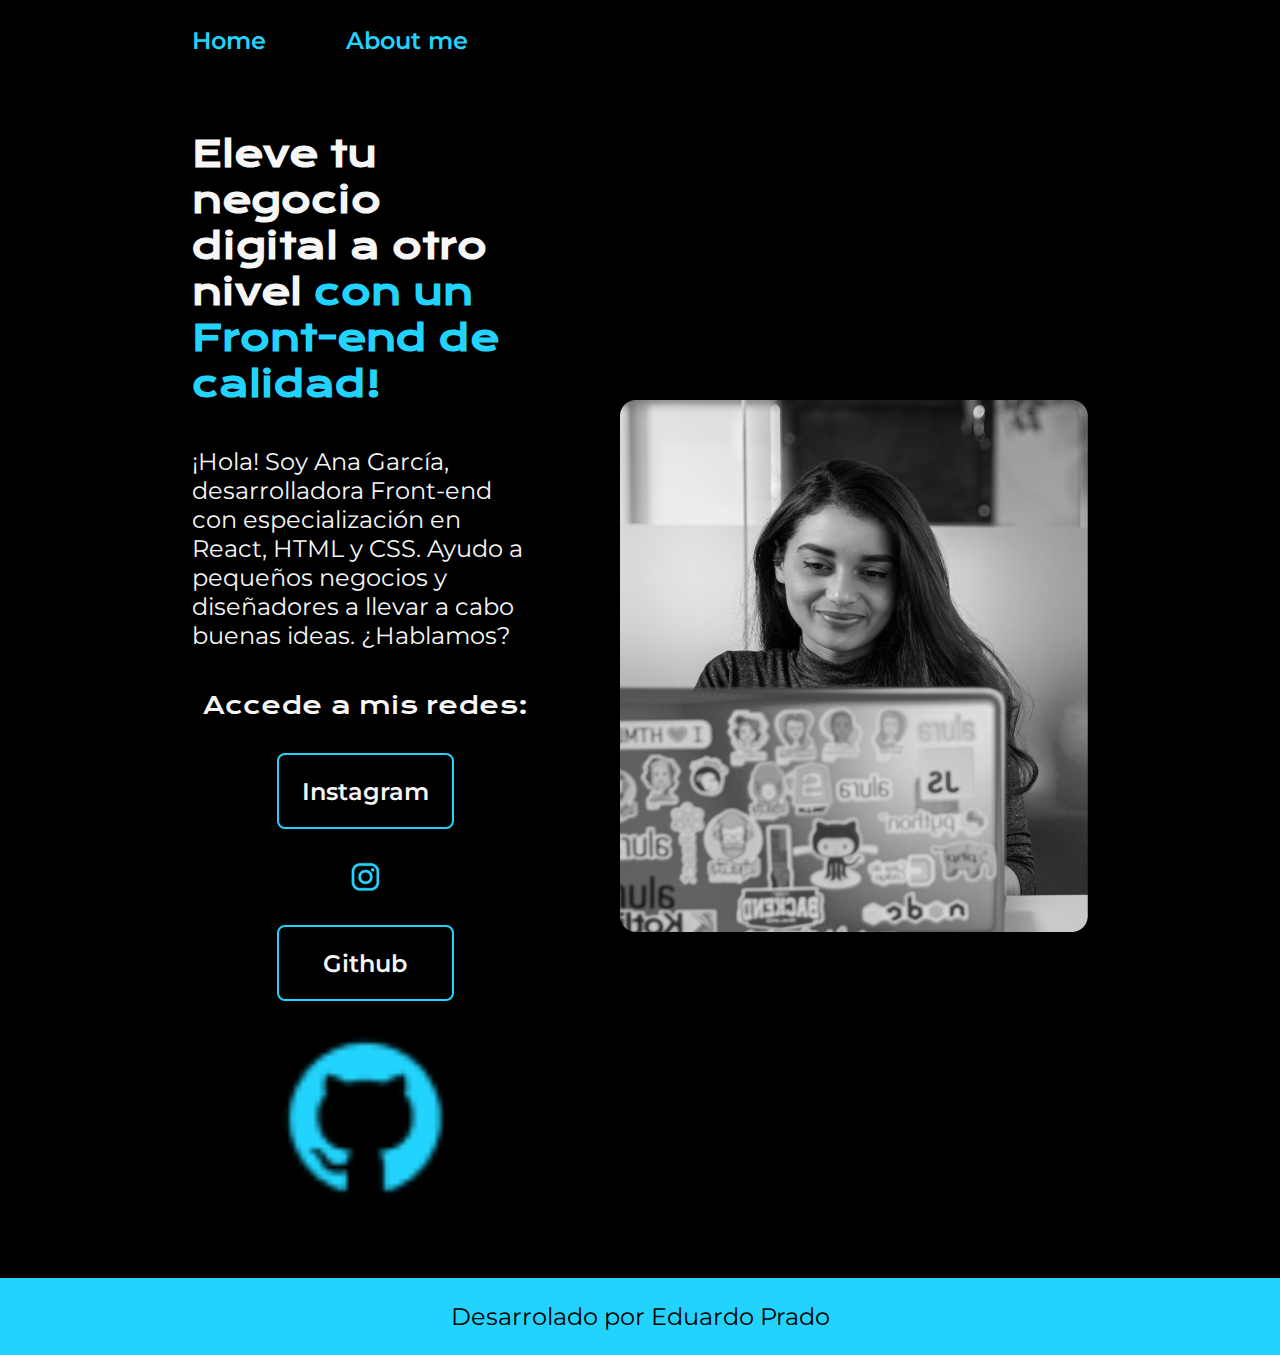
<file: index.html>
<!DOCTYPE html>
<html lang="es-mx">
<head>
    <meta charset="UTF-8">
    <meta name="viewport" content="width=device-width, initial-scale=1.0">
    <title>Portafolio</title>
    <link rel="stylesheet" href="styles/style.css">
</head>
<body>
    <header class="header">
        <nav class="header_menu">
            <a href="index.html" class="header_menu_link">Home</a>
            <a href="about.html" class="header_menu_link">About me</a>
        </nav>
    </header>
    <main class="presentacion">
        <section class="presentacion_contenido">
            <h1 class="presentación_contenido_titulo">Eleve tu negocio digital a otro nivel <strong class="titulo-destaque">con un Front-end de calidad!</strong></h1>
            <p class="presentacion_contenido_texto">¡Hola! Soy Ana García, desarrolladora Front-end con especialización en React, HTML y CSS. Ayudo a pequeños negocios y diseñadores a llevar a cabo buenas ideas. ¿Hablamos?</p>
        <div class="presentacion_enlaces"> 
            <h2 class="presentacion_enlaces_subtitulo">Accede a mis redes:</h2>  
            <a class="presentacion_enlaces_link" href="https://www.instagram.com">Instagram</a>
                <img src="assets/instagram.png" alt="instagram">
            <a class="presentacion_enlaces_link" href="https://www.github.com">Github</a>
                <img src="assets/github.png" alt="github" class="imagen">
        </div> 
        </section>
        <img src="ana.png" alt="ana felix">
    </main>
    <footer>
        <p class="footer">Desarrolado por Eduardo Prado</p>
    </footer>

</body>
</html>
</file>
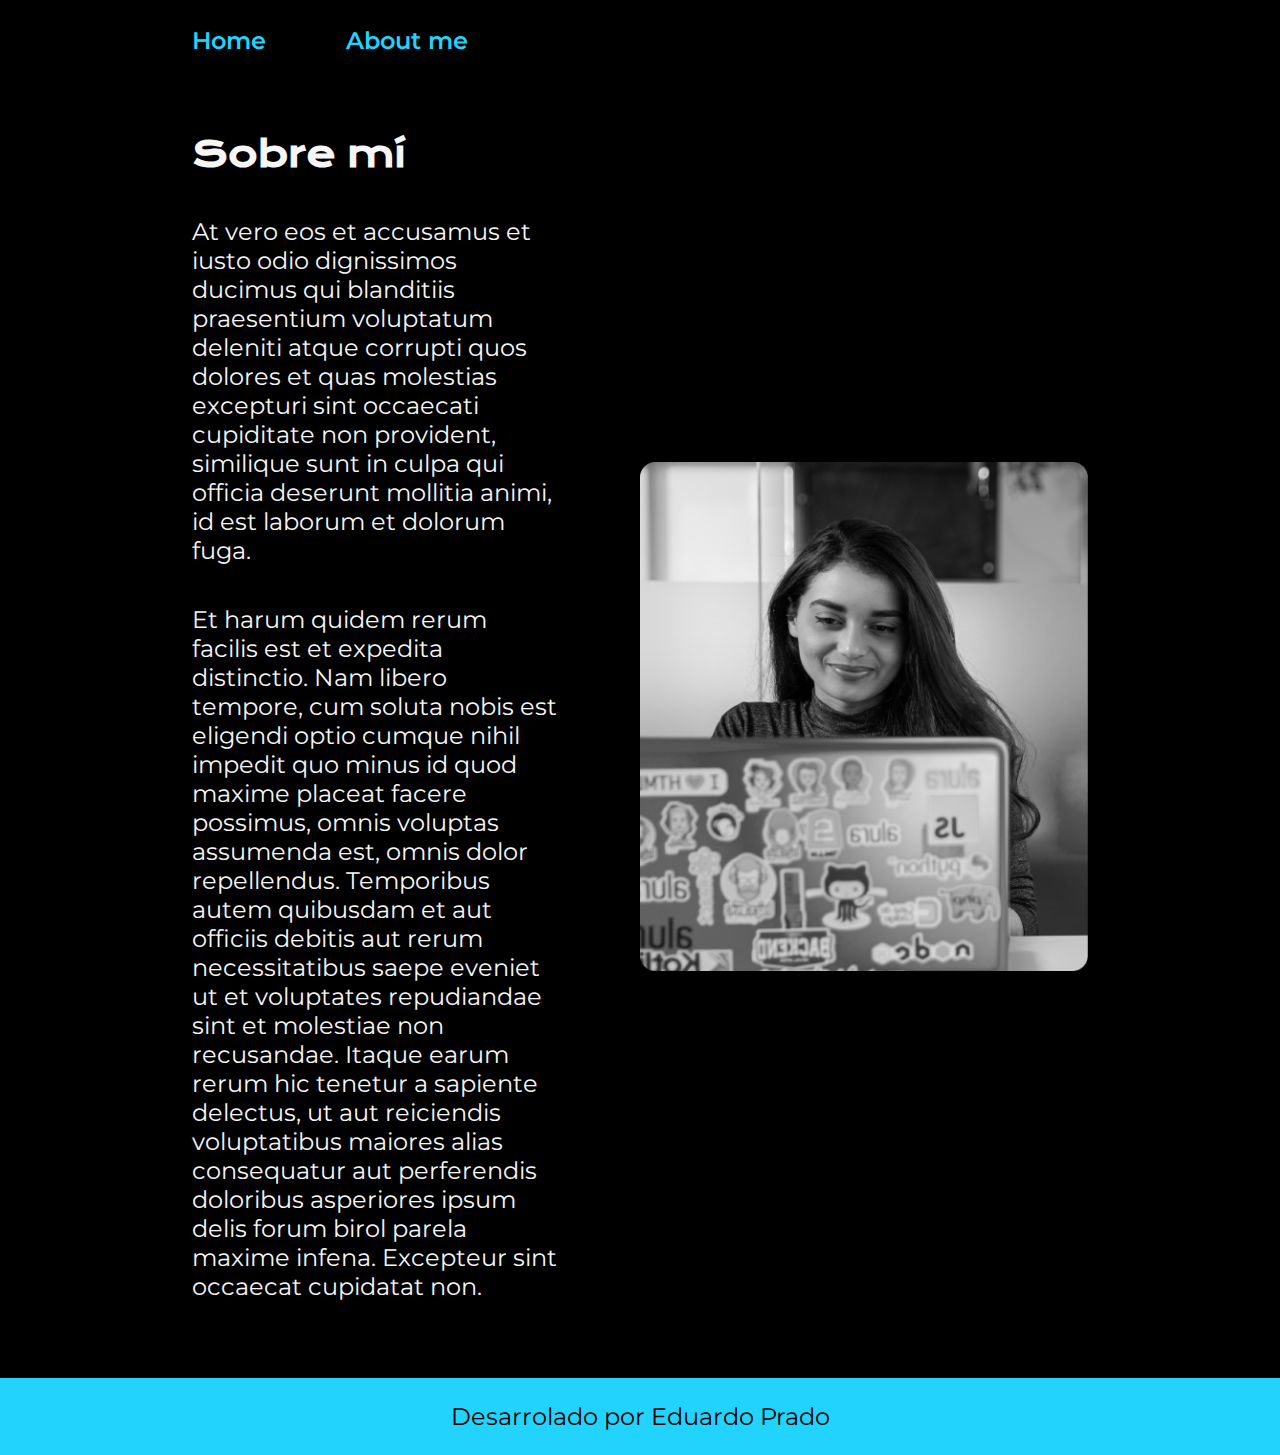
<file: about.html>
<!DOCTYPE html>
<html lang="es-mx">
<head>
    <meta charset="UTF-8">
    <meta name="viewport" content="width=device-width, initial-scale=1.0">
    <title>About me</title>
    <link rel="stylesheet" href="styles/style.css">
</head>
<body>
    <header class="header">
        <nav class="header_menu">
            <a href="index.html" class="header_menu_link">Home</a>
            <a href="about.html" class="header_menu_link">About me</a>
        </nav>
    </header>
    
    <main class="presentacion">
        <section class="presentacion_contenido">
            <h1 class="presentación_contenido_titulo">Sobre mí</h1>
            <p class="presentacion_contenido_texto">At vero eos et accusamus et iusto odio dignissimos ducimus qui blanditiis praesentium voluptatum deleniti atque corrupti quos dolores et quas molestias excepturi sint occaecati cupiditate non provident, similique sunt in culpa qui officia deserunt mollitia animi, id est laborum et dolorum fuga.</p>
            <p class="presentacion_contenido_texto">Et harum quidem rerum facilis est et expedita distinctio. Nam libero tempore, cum soluta nobis est eligendi optio cumque nihil impedit quo minus id quod maxime placeat facere possimus, omnis voluptas assumenda est, omnis dolor repellendus. Temporibus autem quibusdam et aut officiis debitis aut rerum necessitatibus saepe eveniet ut et voluptates repudiandae sint et molestiae non recusandae. Itaque earum rerum hic tenetur a sapiente delectus, ut aut reiciendis voluptatibus maiores alias consequatur aut perferendis doloribus asperiores ipsum delis forum birol parela maxime infena. Excepteur sint occaecat cupidatat non.</p>
        </section>
        <img src="ana.png" alt="ana felix" class="imagen">
    </main>

    <footer>
        <p class="footer">Desarrolado por Eduardo Prado</p>
    </footer>

</body>
</html>
</file>
<file: styles/style.css>
@import url('https://fonts.googleapis.com/css2?family=Krona+One&family=Montserrat:ital,wght@0,100..900;1,100..900&display=swap');

:root{
    --color-primario:#000000;
    --color-secundario:#f6f6f6;
    --color-terciario:#22D4FD;

    --fuente-monserrat:"Montserrat", sans-serif;
    --fuente-krona:"Krona One", sans-serif;
}

*{
    padding: 0;
    margin: 0;
}

body{
    background-color: var(--color-primario);
    color: var(--color-secundario);
    box-sizing: border-box;
}

.titulo-destaque{
    color: var(--color-terciario);
}

.presentacion{
    display: flex;
    align-items: center;
    padding: 6% 15%;
    justify-content: space-between;
    gap: 82px;
}

.presentacion_contenido{
    width: 50%;
    display: flex;
    flex-direction: column;
    gap: 40px;
}

.presentación_contenido_titulo{
    font-size: 2.25rem;
    font-family: var(--fuente-krona);
}

.presentacion_contenido_texto{
    font-size: 1.5rem;
    font-family: var(--fuente-monserrat);
}

.presentacion_enlaces{
    display: flex;
    justify-content: space-between;
    flex-direction: column;
    align-items: center;
    gap: 32px;
}

.presentacion_enlaces_link{
    width: 50%;
    text-align: center;
    padding: 21.5px 0;
    border-radius: 8px;
    font-family: var(--fuente-monserrat);
    font-size: 1.5rem;
    font-weight: 600;
    text-decoration: none;
    color:var(--color-secundario);
    border: 2px solid var(--color-terciario);
    display: flex;
    justify-content: center;
    gap: 10px;
}

.presentacion_enlaces_link:hover{
    background-color: #272727;
}
.presentacion_enlaces_subtitulo{
    font-family: var(--fuente-krona);
    font-size: 1.5rem;
    font-weight: 400;
}

.footer{
    background-color: var(--color-terciario);
    padding: 1.5rem;
    color: #000000;
    text-align: center;
    font-family: var(--fuente-monserrat);
    font-size: 1.5rem;
    font-weight: 400;
}

.header{
    padding: 2% 0% 0% 15%;
}

.header_menu{
    display: flex;
    gap: 80px;
}

.header_menu_link{
    font-family: var(--fuente-monserrat);
    font-size: 1.5rem;
    font-weight: 600;
    color: var(--color-terciario);
    text-decoration: none;
}

.imagen{
    width: 50%;
}

@media (max-width: 1200px) {

    .header{
        padding: 10%;
    }

    .header_menu{
        justify-content: center;
    }
    .presentacion{
        flex-direction: column-reverse;
        padding: 5%;
    }

    .presentacion_contenido{
        width: auto;
    }
}
</file>
